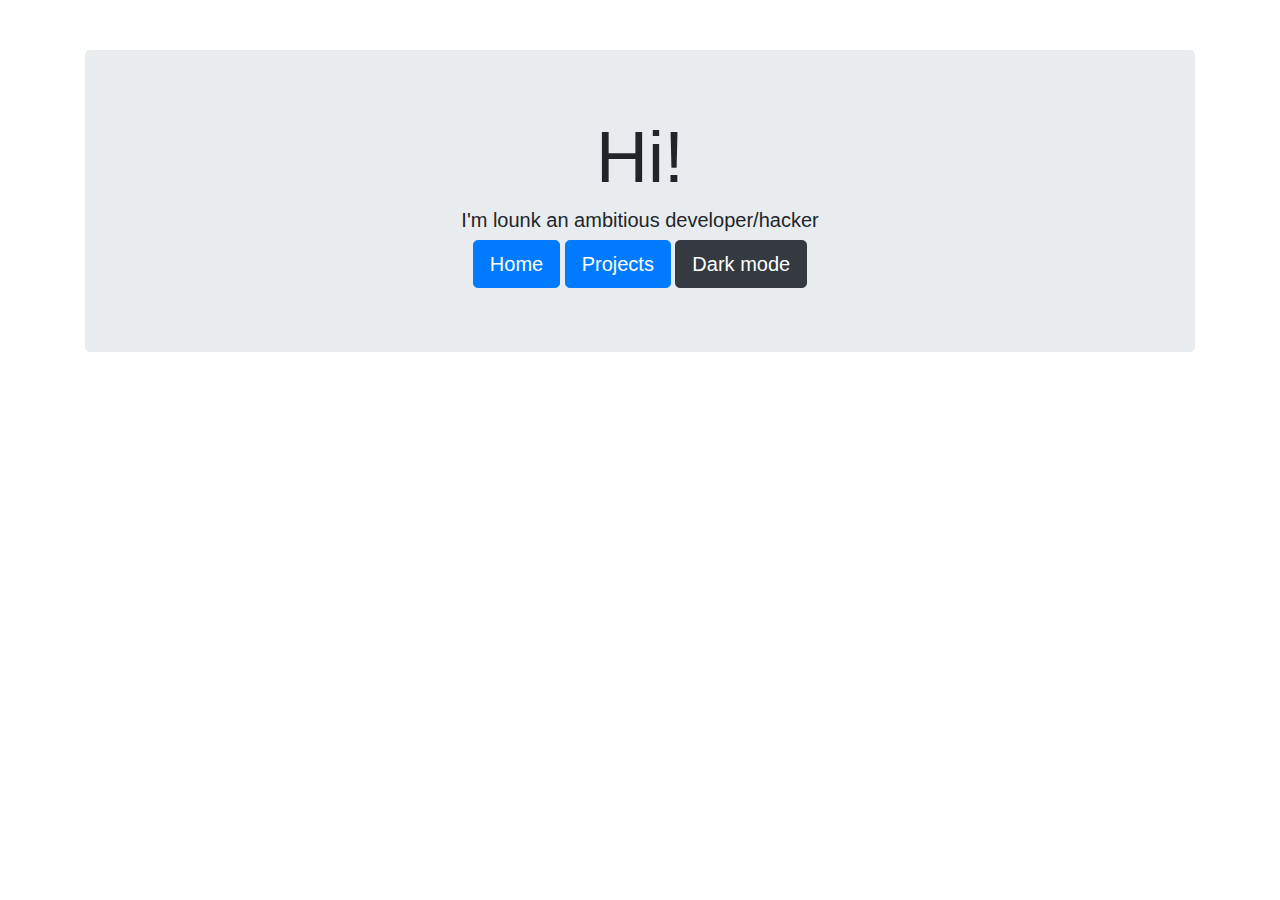
<file: index.html>
<!doctype html>
<html lang="en">
  <head>
    <!-- Required meta tags -->
    <meta charset="utf-8">
    <meta name="viewport" content="width=device-width, initial-scale=1, shrink-to-fit=no">

    <!-- Bootstrap CSS -->
    <link rel="stylesheet" href="https://stackpath.bootstrapcdn.com/bootstrap/4.3.1/css/bootstrap.min.css" integrity="sha384-ggOyR0iXCbMQv3Xipma34MD+dH/1fQ784/j6cY/iJTQUOhcWr7x9JvoRxT2MZw1T" crossorigin="anonymous">
    <link rel="stylesheet" href="/main-dark.css">
    <title>lounk - github</title>
  </head>
  <body>
      <div class="container text-center">
          <div class="jumbotron">
              <h1 class="display-3">Hi!</h1>
              <h1 class="lead">I'm lounk an ambitious developer/hacker</h1>
              <div class="btn-group-lg">
                  <button class="btn btn-primary">Home</button>
                  <button class="btn btn-primary" data-toggle="collapse" data-target="#containercollapse" aria-expanded="false" aria-controls="containercollapse">Projects</button>
                  <button id="dmtoggle" onclick="darkmode()" class="btn btn-dark">Dark mode</button>
              </div>
          </div>
      </div>
      <div class="container collapse" id="containercollapse">
          <div class="row">
              <div class="col-lg-6 col-sm-12">
                  <div class="card" style="margin-top: 10px;">
                      <h3 class="card-header">Latest</h3>
                      <div class="card-body">
                          <h4 class="card-title">GeForce Now Exploit</h4>
                          <p class="card-text">Exploitation of the GeForce Now service by NVIDA</p>
                          <a href="#latest" class="btn btn-primary">Go there</a>
                      </div>
                  </div>
              </div>
              <div class="col-lg-6 col-sm-12">
                    <div class="card" style="margin-top: 10px;">
                            <h3 class="card-header">Contact</h3>
                            <div class="card-body">
                                <h4 class="card-title">Contact info</h4>
                                <div class="row">
                                    <div class="col-12">
                                            <a href="https://twitter.com/lounk_" class="btn btn-link">Twitter</a>
                                    </div>
                                    <div class="col-12">
                                        <a href="https://reddit.com/u/lounk" class="btn btn-link">Reddit</a>
                                    </div>
                                </div>
                                
                        </div>
                    </div>
              </div>
          </div>
          
      <div class="container collapse" id="containercollapse" style="margin-top: 50px">
          <hr class="my-2" style="margin-top: 25px">
          <div class="row" style="margin-top: 50px;">
                <div class="col-lg-6 col-sm-12">
                        <div class="card" style="margin-top: 10px;">
                            <div class="card-body" id="latest">
                                    <h4 class="card-title">GeForce Now Exploit</h4>
                                    <h6 class="card-subtitle mb-2 text-muted">Exploitation of the GeForce Now service by NVIDA</h6>
                                    <p class="card-text">Exploiting GeForce Now using a vulnerability in the file browser and command prompt.</p>
                                    <a href="#" class="card-link">The github project</a>
                                    <a href="#" class="card-link">README</a>
                            </div>
                        </div>
                    </div>
              <div class="col-lg-6 col-sm-12">
                    <div class="card" style="margin-top: 10px;">
                        <div class="card-body">
                                <h4 class="card-title">Card 2</h4>
                                <h6 class="card-subtitle mb-2 text-muted">Card subtitle</h6>
                                <p class="card-text">Text inside the card.</p>
                                <a href="#" class="card-link">Link 1</a>
                                <a href="#" class="card-link">Link 2</a>
                        </div>
                    </div>
                </div>
          </div>
      </div>
      </div>



    <!-- Optional JavaScript -->
    <!-- Script -->
    <script>
        function darkmode() {
            var change = document.getElementById("dmtoggle");
            if (change.innerHTML == "Dark mode")
            {
                change.innerHTML = "Light mode";
                $('body').addClass('dark-mode');
                $('.jumbotron').addClass('dark-mode');
                $('hr').addClass('dark-mode');
                $('.card').addClass('dark-mode');
            }
            else {
                change.innerHTML = "Dark mode";
                $('body').removeClass('dark-mode');
                $('.jumbotron').removeClass('dark-mode');
                $('hr').removeClass('dark-mode');
                $('.card').removeClass('dark-mode');
            }
        }
    </script>
            <!-- end of script -->
    <!-- jQuery first, then Popper.js, then Bootstrap JS -->
    <script src="https://code.jquery.com/jquery-3.3.1.slim.min.js" integrity="sha384-q8i/X+965DzO0rT7abK41JStQIAqVgRVzpbzo5smXKp4YfRvH+8abtTE1Pi6jizo" crossorigin="anonymous"></script>
    <script src="https://cdnjs.cloudflare.com/ajax/libs/popper.js/1.14.7/umd/popper.min.js" integrity="sha384-UO2eT0CpHqdSJQ6hJty5KVphtPhzWj9WO1clHTMGa3JDZwrnQq4sF86dIHNDz0W1" crossorigin="anonymous"></script>
    <script src="https://stackpath.bootstrapcdn.com/bootstrap/4.3.1/js/bootstrap.min.js" integrity="sha384-JjSmVgyd0p3pXB1rRibZUAYoIIy6OrQ6VrjIEaFf/nJGzIxFDsf4x0xIM+B07jRM" crossorigin="anonymous"></script>
  </body>
</html>
</file>
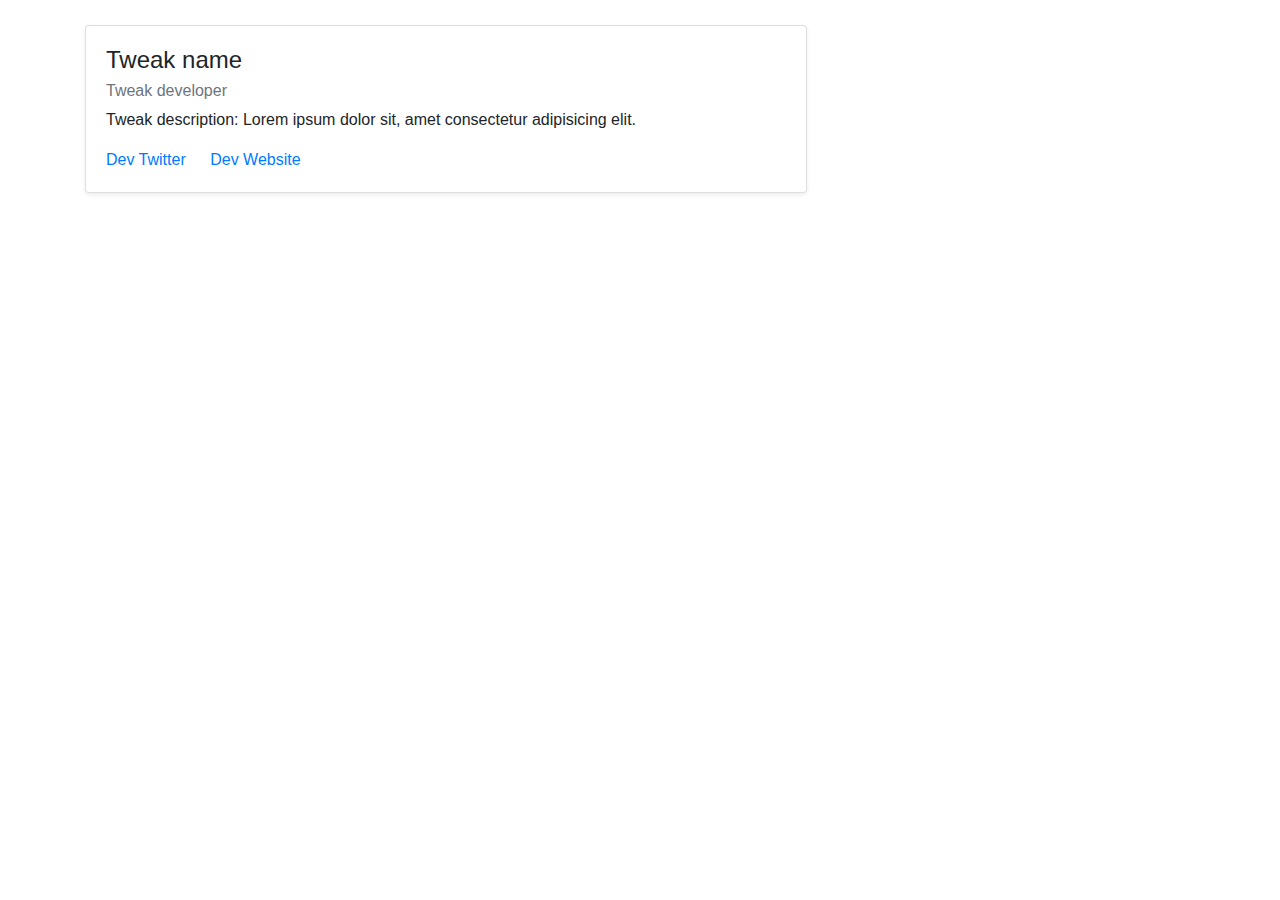
<file: depictions/index.html>
<!doctype html>
<html lang="en">
  <head>
    <!-- Required meta tags -->
    <meta charset="utf-8">
    <meta name="viewport" content="width=device-width, initial-scale=1, shrink-to-fit=no">

    <!-- Bootstrap CSS -->
    <link rel="stylesheet" href="https://stackpath.bootstrapcdn.com/bootstrap/4.3.1/css/bootstrap.min.css" integrity="sha384-ggOyR0iXCbMQv3Xipma34MD+dH/1fQ784/j6cY/iJTQUOhcWr7x9JvoRxT2MZw1T" crossorigin="anonymous">

    <title>Depiction template</title>
  </head>
  <body>
    <div class="container">
      <div class="card shadow-sm" style="margin-top: 25px; max-width: 65%;">
        <div class="card-body">
          <h4 class="card-title">Tweak name</h4>
          <h6 class="card-subtitle mb-2 text-muted">Tweak developer</h6>
          <p class="card-text">Tweak description: Lorem ipsum dolor sit, amet consectetur adipisicing elit.</p>
          <a href="#" class="card-link">Dev Twitter</a>
          <a href="#" class="card-link">Dev Website</a>
        </div>
      </div>
    </div>

    <!-- Optional JavaScript -->
    <!-- jQuery first, then Popper.js, then Bootstrap JS -->
    <script src="https://code.jquery.com/jquery-3.3.1.slim.min.js" integrity="sha384-q8i/X+965DzO0rT7abK41JStQIAqVgRVzpbzo5smXKp4YfRvH+8abtTE1Pi6jizo" crossorigin="anonymous"></script>
    <script src="https://cdnjs.cloudflare.com/ajax/libs/popper.js/1.14.7/umd/popper.min.js" integrity="sha384-UO2eT0CpHqdSJQ6hJty5KVphtPhzWj9WO1clHTMGa3JDZwrnQq4sF86dIHNDz0W1" crossorigin="anonymous"></script>
    <script src="https://stackpath.bootstrapcdn.com/bootstrap/4.3.1/js/bootstrap.min.js" integrity="sha384-JjSmVgyd0p3pXB1rRibZUAYoIIy6OrQ6VrjIEaFf/nJGzIxFDsf4x0xIM+B07jRM" crossorigin="anonymous"></script>
  </body>
</html>
</file>
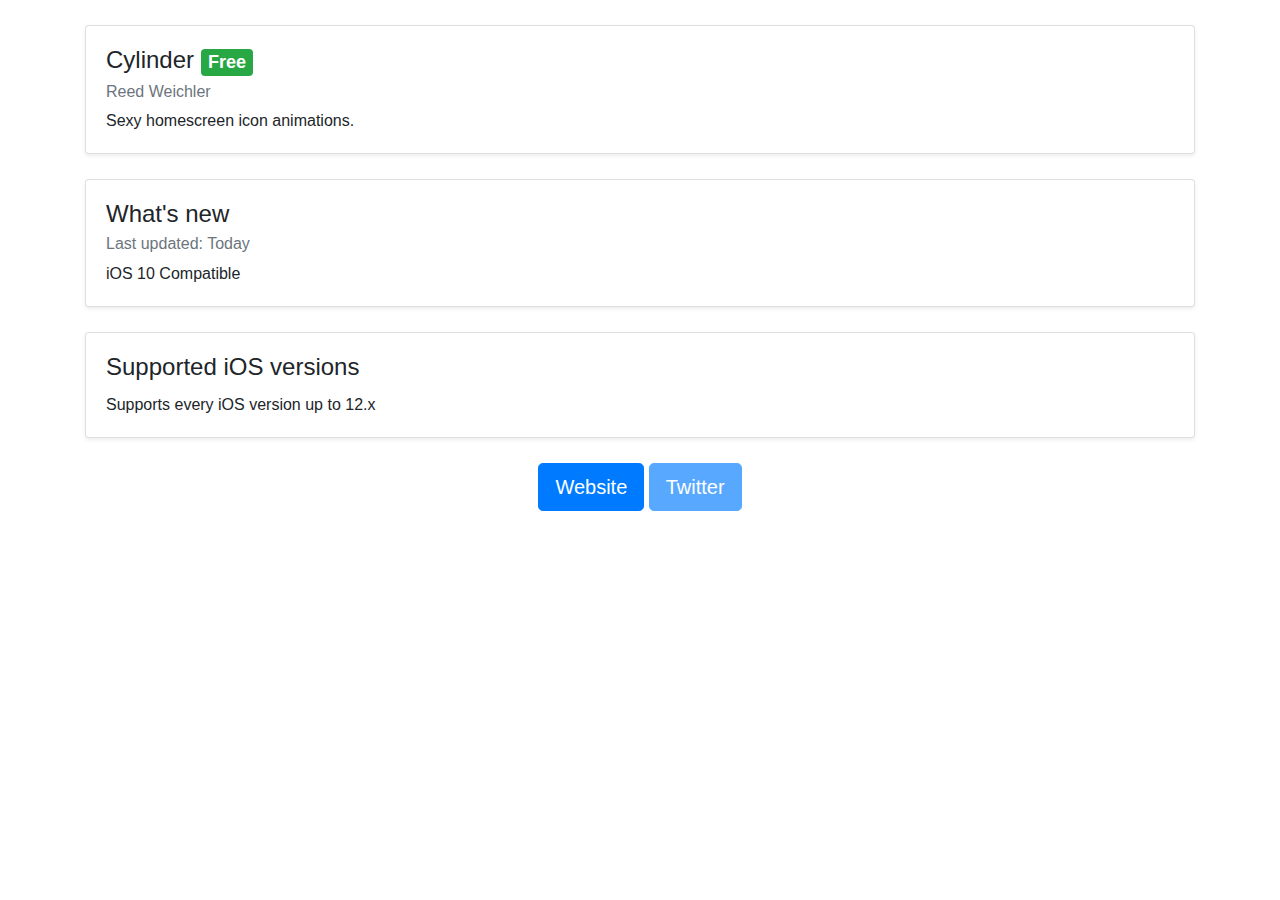
<file: depictions/cylinder/index.html>
<!doctype html>
<html lang="en">
  <head>
    <!-- Required meta tags -->
    <meta charset="utf-8">
    <meta name="viewport" content="width=device-width, initial-scale=1, shrink-to-fit=no">

    <!-- Bootstrap CSS -->
    <link rel="stylesheet" href="https://stackpath.bootstrapcdn.com/bootstrap/4.3.1/css/bootstrap.min.css" integrity="sha384-ggOyR0iXCbMQv3Xipma34MD+dH/1fQ784/j6cY/iJTQUOhcWr7x9JvoRxT2MZw1T" crossorigin="anonymous">

    <title>Depiction template</title>
  </head>
  <body>
    <div class="container">
      <div class="card shadow-sm" style="margin-top: 25px;">
        <div class="card-body">
          <h4 class="card-title">Cylinder <span class="badge badge-success">Free</span></h4>
          <h6 class="card-subtitle mb-2 text-muted">Reed Weichler</h6>
          <p class="card-text">Sexy homescreen icon animations.</p>
        </div>
      </div>
      <div class="card shadow-sm" style="margin-top: 25px;">
        <div class="card-body">
          <h4 class="card-title">What's new</h4>
          <h6 class="card-subtitle mb-2 text-muted">Last updated: Today</h6>
          <p class="card-text">iOS 10 Compatible</p>
        </div>
      </div>
      <div class="card shadow-sm" style="margin-top: 25px;">
          <div class="card-body">
            <h4 class="card-title">Supported iOS versions</h4>
            <p class="card-text">Supports every iOS version up to 12.x</p>
          </div>
        </div>
        <div class="btn-group-lg text-center" style="margin-top: 25px;">
          <a href="https://github.com/rweichler" class="btn btn-primary">Website</a>
          <button class="btn btn-primary" disabled>Twitter</button>
        </div>
    </div>

    <!-- Optional JavaScript -->
    <!-- jQuery first, then Popper.js, then Bootstrap JS -->
    <script src="https://code.jquery.com/jquery-3.3.1.slim.min.js" integrity="sha384-q8i/X+965DzO0rT7abK41JStQIAqVgRVzpbzo5smXKp4YfRvH+8abtTE1Pi6jizo" crossorigin="anonymous"></script>
    <script src="https://cdnjs.cloudflare.com/ajax/libs/popper.js/1.14.7/umd/popper.min.js" integrity="sha384-UO2eT0CpHqdSJQ6hJty5KVphtPhzWj9WO1clHTMGa3JDZwrnQq4sF86dIHNDz0W1" crossorigin="anonymous"></script>
    <script src="https://stackpath.bootstrapcdn.com/bootstrap/4.3.1/js/bootstrap.min.js" integrity="sha384-JjSmVgyd0p3pXB1rRibZUAYoIIy6OrQ6VrjIEaFf/nJGzIxFDsf4x0xIM+B07jRM" crossorigin="anonymous"></script>
  </body>
</html>
</file>
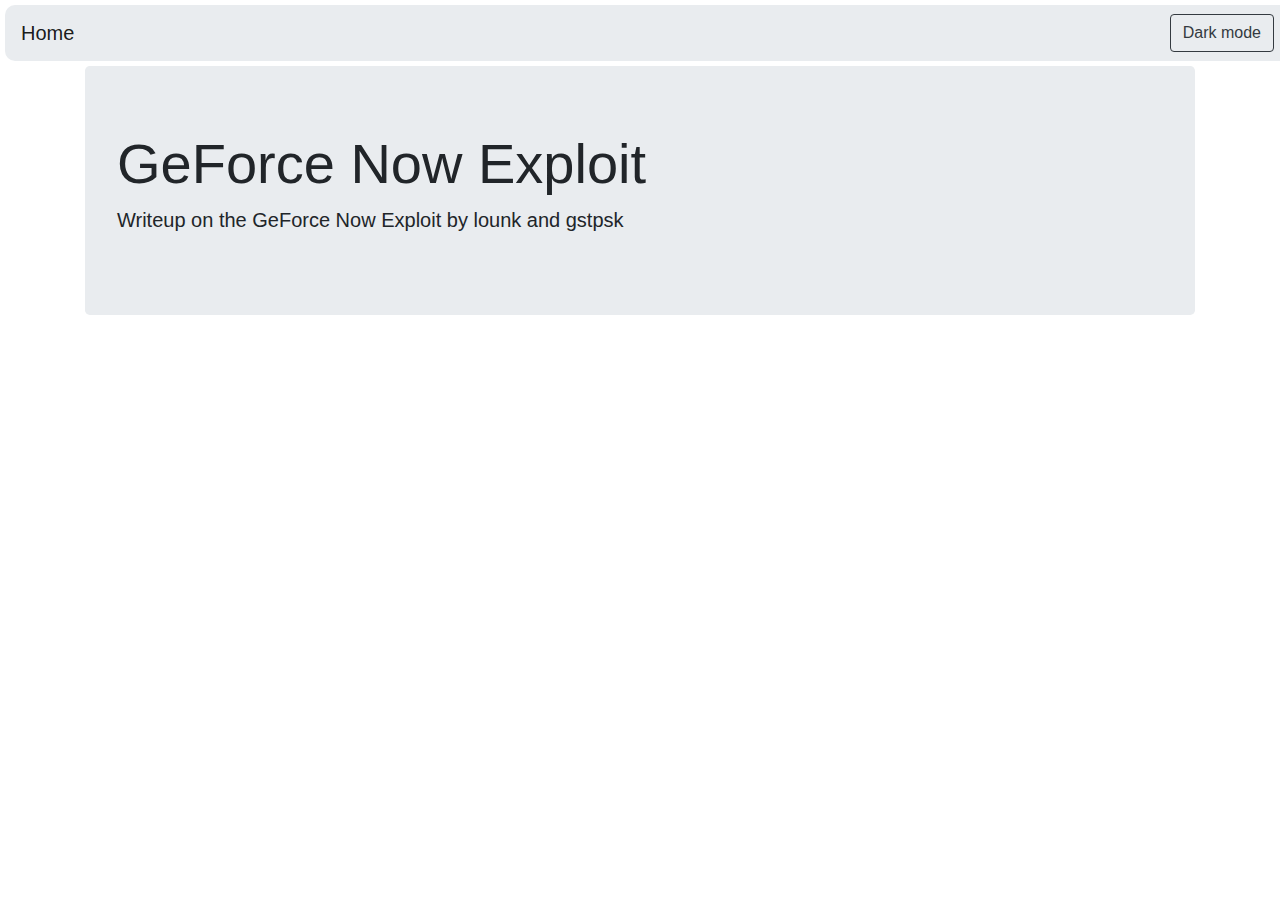
<file: projects/GFNExploit/index.html>
<!doctype html>
<html lang="en">
  <head>
    <meta charset="utf-8">
    <meta name="viewport" content="width=device-width, initial-scale=1, shrink-to-fit=no">
    <link rel="stylesheet" href="/main-dark.css">
    <link rel="stylesheet" href="https://stackpath.bootstrapcdn.com/bootstrap/4.3.1/css/bootstrap.min.css" integrity="sha384-ggOyR0iXCbMQv3Xipma34MD+dH/1fQ784/j6cY/iJTQUOhcWr7x9JvoRxT2MZw1T" crossorigin="anonymous">

    <title>GeForce Now Exploit - lounk</title>
  </head>
  <body>
        <nav class="navbar navbar-light" id="sticky-navbar">
            <a class="navbar-brand" href="/">Home</a>
            <button id="dmtoggle" onclick="darkmode()" class="btn btn-outline-dark">Dark mode</button>
        </nav>

    <div class="container">
        <div id="gfnjumbo" class="jumbotron">
            <h1 id="title" class="display-4">GeForce Now Exploit</h1>
            <p class="lead">Writeup on the GeForce Now Exploit by lounk and gstpsk</p>
        </div>
        
    </div>
    <script>
            function darkmode() {
                var change = document.getElementById("dmtoggle");
                if (change.innerHTML == "Dark mode")
                {
                    change.innerHTML = "Light mode";
                    $('body').addClass('dark-mode');
                    $('.jumbotron').addClass('dark-mode');
                    $('hr').addClass('dark-mode');
                    $('.card').addClass('dark-mode');
                    $('#dmtoggle').addClass('btn-outline-light');
                    $('#dmtoggle').removeClass('btn-outline-dark');
                    $('h1').addClass('text-light');
                    $('p').addClass('text-light');
                    $('#sticky-navbar').addClass('dark-mode');
                    $('a.navbar-brand').addClass('text-light');
                }
                else {
                    change.innerHTML = "Dark mode";
                    $('body').removeClass('dark-mode');
                    $('.jumbotron').removeClass('dark-mode');
                    $('hr').removeClass('dark-mode');
                    $('.card').removeClass('dark-mode');
                    $('#dmtoggle').removeClass('btn-outline-light');
                    $('#dmtoggle').addClass('btn-outline-dark');
                    $('h1').removeClass('text-light');
                    $('p').removeClass('text-light');
                    $('#sticky-navbar').removeClass('dark-mode');
                    $('a.navbar-brand').removeClass('text-light');
                }
            }
        </script>

    <script src="https://code.jquery.com/jquery-3.3.1.slim.min.js" integrity="sha384-q8i/X+965DzO0rT7abK41JStQIAqVgRVzpbzo5smXKp4YfRvH+8abtTE1Pi6jizo" crossorigin="anonymous"></script>
    <script src="https://cdnjs.cloudflare.com/ajax/libs/popper.js/1.14.7/umd/popper.min.js" integrity="sha384-UO2eT0CpHqdSJQ6hJty5KVphtPhzWj9WO1clHTMGa3JDZwrnQq4sF86dIHNDz0W1" crossorigin="anonymous"></script>
    <script src="https://stackpath.bootstrapcdn.com/bootstrap/4.3.1/js/bootstrap.min.js" integrity="sha384-JjSmVgyd0p3pXB1rRibZUAYoIIy6OrQ6VrjIEaFf/nJGzIxFDsf4x0xIM+B07jRM" crossorigin="anonymous"></script>
  </body>
</html>
</file>
<file: main-dark.css>
html {
    overflow: scroll;
    overflow-x: hidden;
}
::-webkit-scrollbar {
    background: transparent;  /* optional: just make scrollbar invisible */
}

div.container.text-center{
    margin-top: 50px;
}

div.btn-group {
    margin-top: 10px;
}
body.preload *{
animation-duration: 0s !important;
-webkit-animation-duration: 0s !important;
transition:background-color 0s, opacity 0s, color 0s, width 0s, height 0s, padding 0s, margin 0s !important;}

@keyframes cardani {
    0%{
        box-shadow: 0 .5rem 1rem rgba(0,0,0,.0);

    }
    100%{
        box-shadow: 0 .5rem 1rem rgba(0,0,0,.15);
    }
}
@keyframes cardaniback {
    0%{
        box-shadow: 0 .5rem 1rem rgba(0,0,0,.15);

    }
    100%{
        
    }
}

div.card:hover {
    animation: cardani 0.3s 1 0s ease-in;
    animation-fill-mode: forwards;
    transition: 0.3s;
}
div.card:not(:hover) {
    animation: cardaniback 0.3s 1 0s ease-out;
    animation-fill-mode: forwards;
    transition: visibility 1s 1s;
}
body{
}

.card {
} 

.jumbotron {
}

hr {
}
#sticky-navbar {
    margin: 5px;
    border-radius: 10px;
    margin-right: -10px;
    background-color: #e9ecef;
}
/* Dark mode */
body.dark-mode {
    background-color: #111111;
}

.card.dark-mode {
    background-color: #212121;
    color: white;
} 

.jumbotron.dark-mode {
    background-color: rgba(33, 33, 33, 0.5);
    color: white;
}

hr.dark-mode {
    background-color: rgba(255, 255, 255, 0.7);
}

#sticky-navbar.dark-mode {
    margin: 5px;
    border-radius: 10px;
    margin-right: -10px;
    background-color: #3a3a3a3a;
}
/* End of dark mode */
</file>
